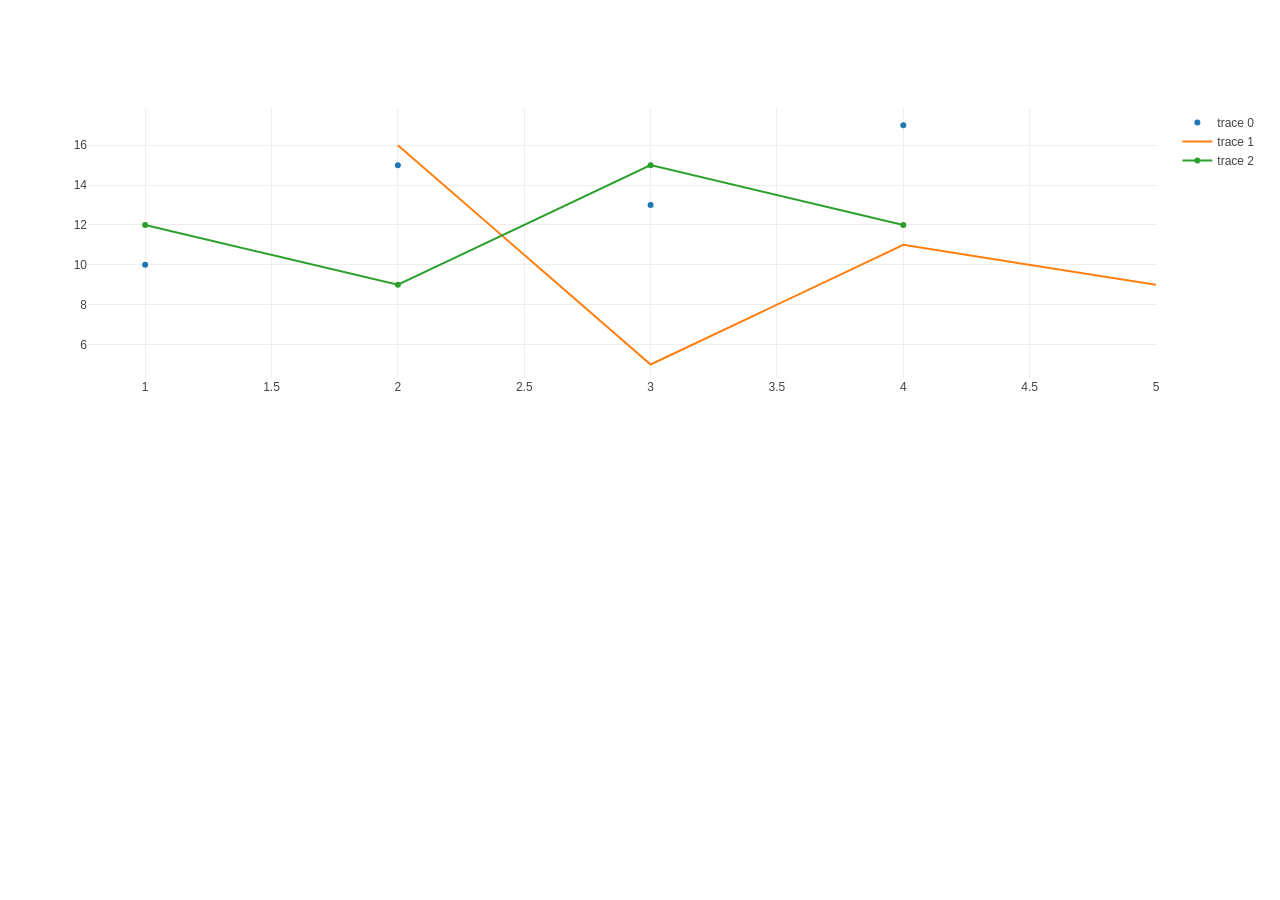
<file: data-12-1-2-resources/index.html>
<!DOCTYPE html>
<html lang="en">
<head>
    <meta charset="UTF-8">
    <meta name="viewport" content="width=device-width, initial-scale=1.0">
    <meta http-equiv="X-UA-Compatible" content="ie=edge">
    <title>Basic Charts</title>
    <script src="https://cdn.plot.ly/plotly-latest.min.js"></script>
</head>
<body>
    <div id="plotArea"></div>
    <script src="plots.js"></script>
</body>
</html>
</file>
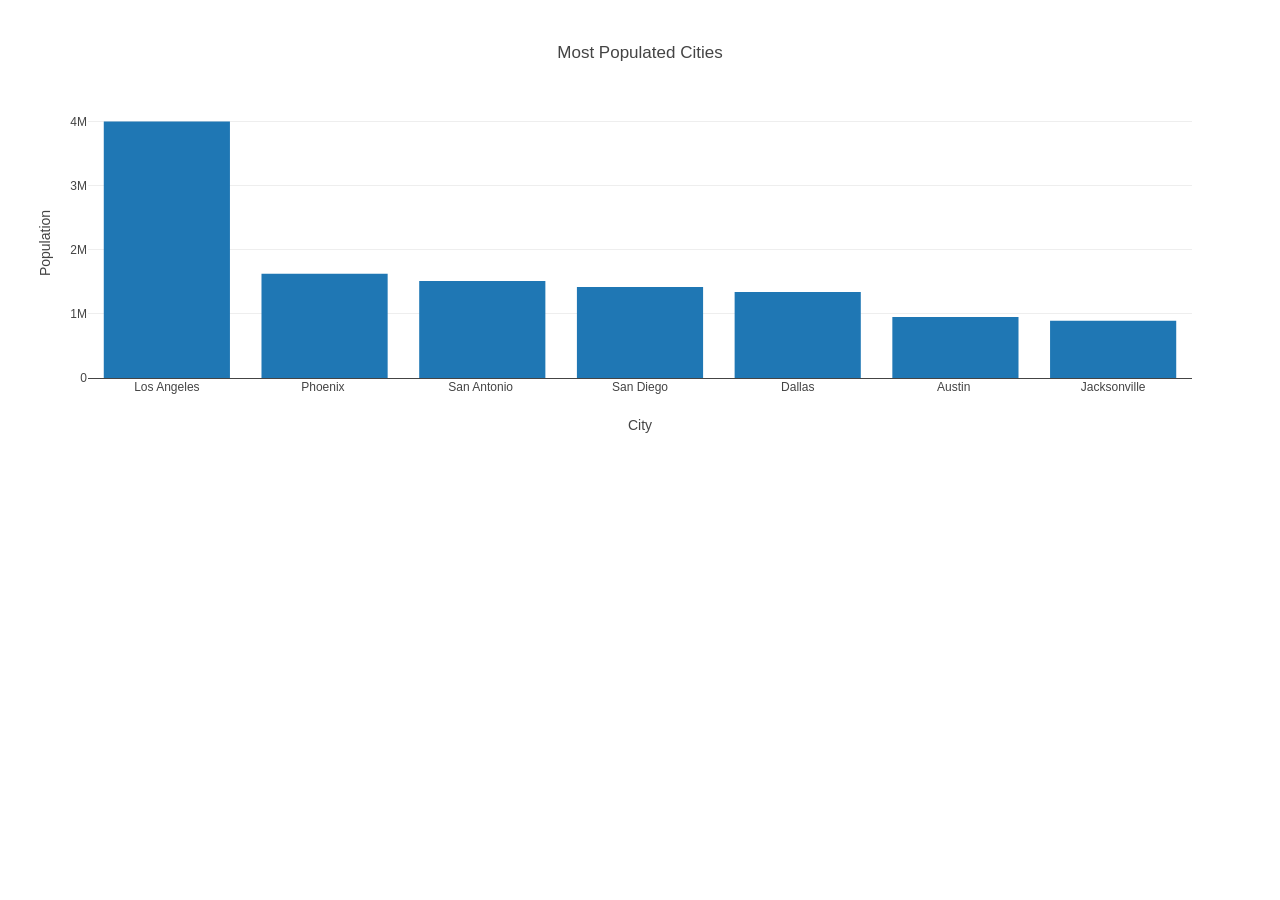
<file: data-12-1-2-resources/data-12-2-2-resources/index.html>
<!DOCTYPE html>
<html lang="en">
<head>
    <meta charset="UTF-8">
    <meta name="viewport" content="width=device-width, initial-scale=1.0">
    <meta http-equiv="X-UA-Compatible" content="IE=edge">
    <title>Fast-Growing Cities 2016-2017</title>
    <script src="https://cdn.plot.ly/plotly-latest.min.js"></script>
</head>
<body>
    <div id="bar-plot"></div>
    <script src="data.js"></script>
    <script src="plots.js"></script>
</body>
</html>
</file>
